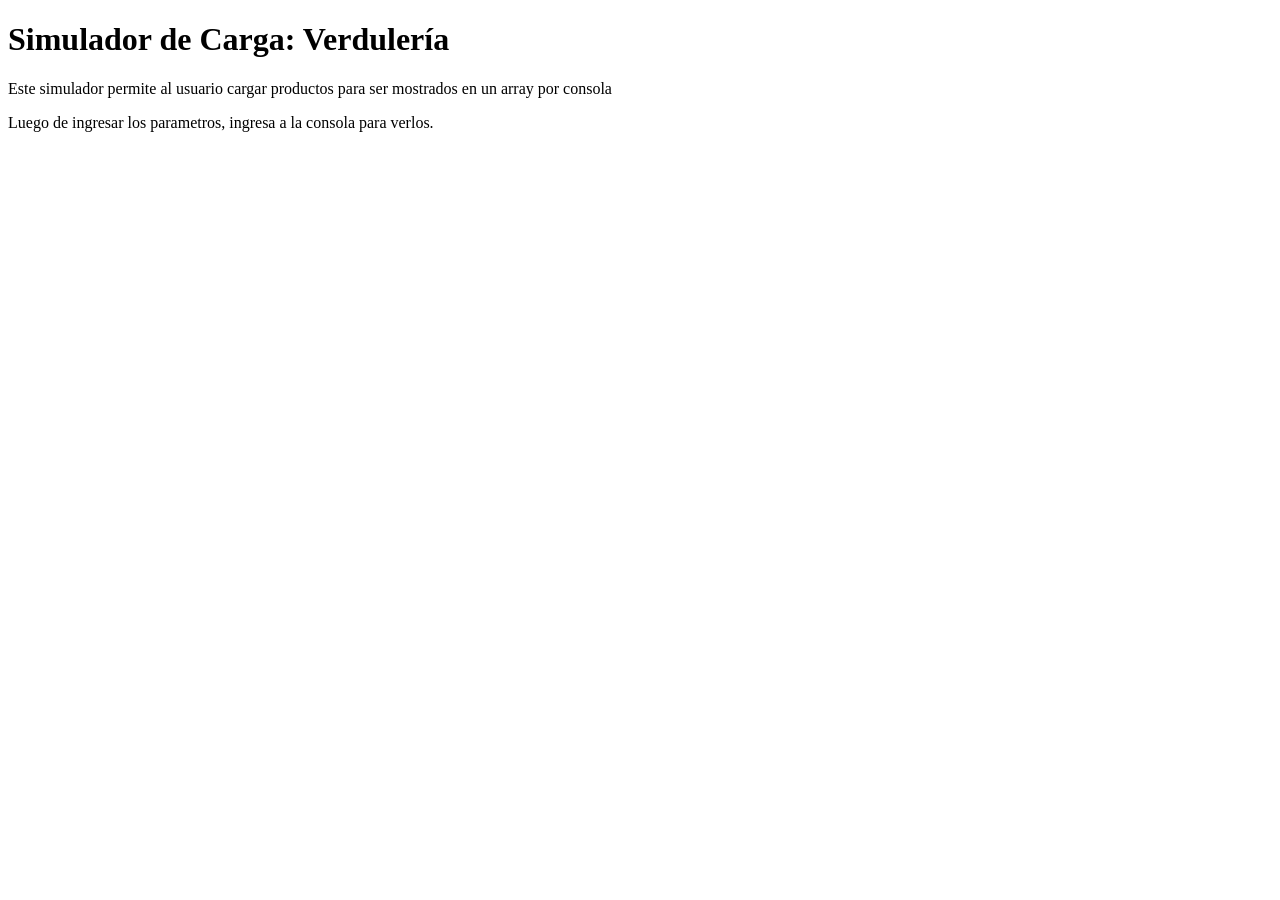
<file: EntregableN°1/index.html>
<!DOCTYPE html>
<html lang="es">
<head>
    <meta charset="UTF-8">
    <meta name="viewport" content="width=device-width, initial-scale=1.0">
    <title>Entregable 1 - Lobo</title>
</head>
<body>
    <h1>Simulador de Carga: Verdulería</h1>
    
    <p>
        Este simulador permite al usuario cargar productos para ser mostrados en un array por consola

    <p>Luego de ingresar los parametros, ingresa a la consola para verlos.</p>

    <script src="main.js"></script>
</body>
</html>
</file>
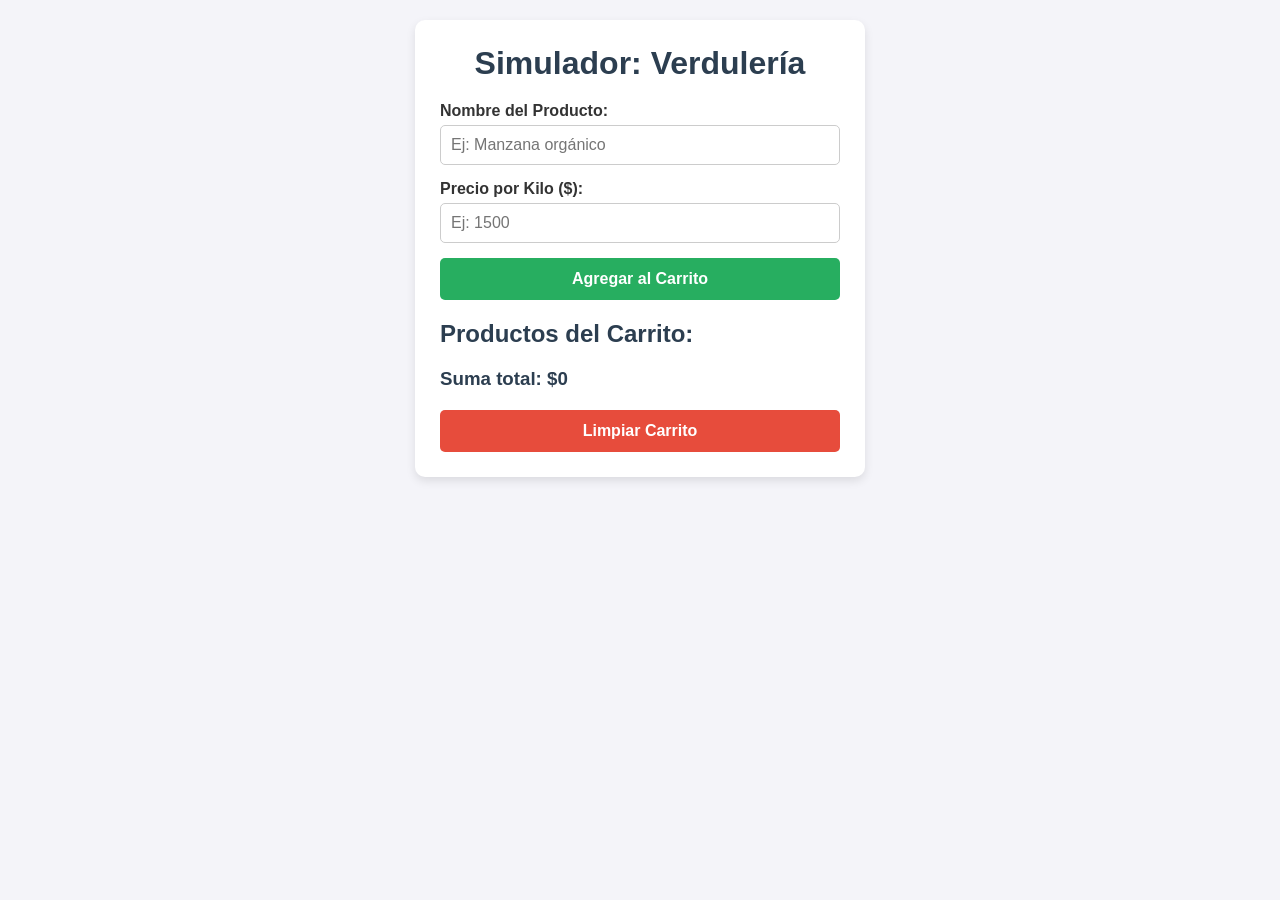
<file: EntregableN°2/index.html>
<!DOCTYPE html>
<html lang="es">
<head>
    <meta charset="UTF-8">
    <meta name="viewport" content="width=device-width, initial-scale=1.0">
    <title>Simulador de Verdulería - Entregable 2</title>
    <link rel="stylesheet" href="./css/styles.css">
</head>
<body>
    <div class="contenedor">
        <h1>Simulador: Verdulería</h1>
        
        <form id="formularioProducto">
            <div class="input-group">
                <label for="nombreProducto">Nombre del Producto:</label>
                <input type="text" id="nombreProducto" placeholder="Ej: Manzana orgánico" required>
            </div>
            <div class="input-group">
                <label for="precioProducto">Precio por Kilo ($):</label>
                <input type="number" id="precioProducto" placeholder="Ej: 1500" required min="1">
            </div>
            <button type="submit" class="btn">Agregar al Carrito</button>
        </form>

        <h2>Productos del Carrito:</h2>
        <ul id="listaProductos"></ul>
        <h3 id="totalPrecio">Total a abonar:$0</h3>

        <button id="btnLimpiar" class="btn btn-rojo">Limpiar Carrito</button>
    </div>

    <script src="./js/main.js"></script>
</body>
</html>
</file>
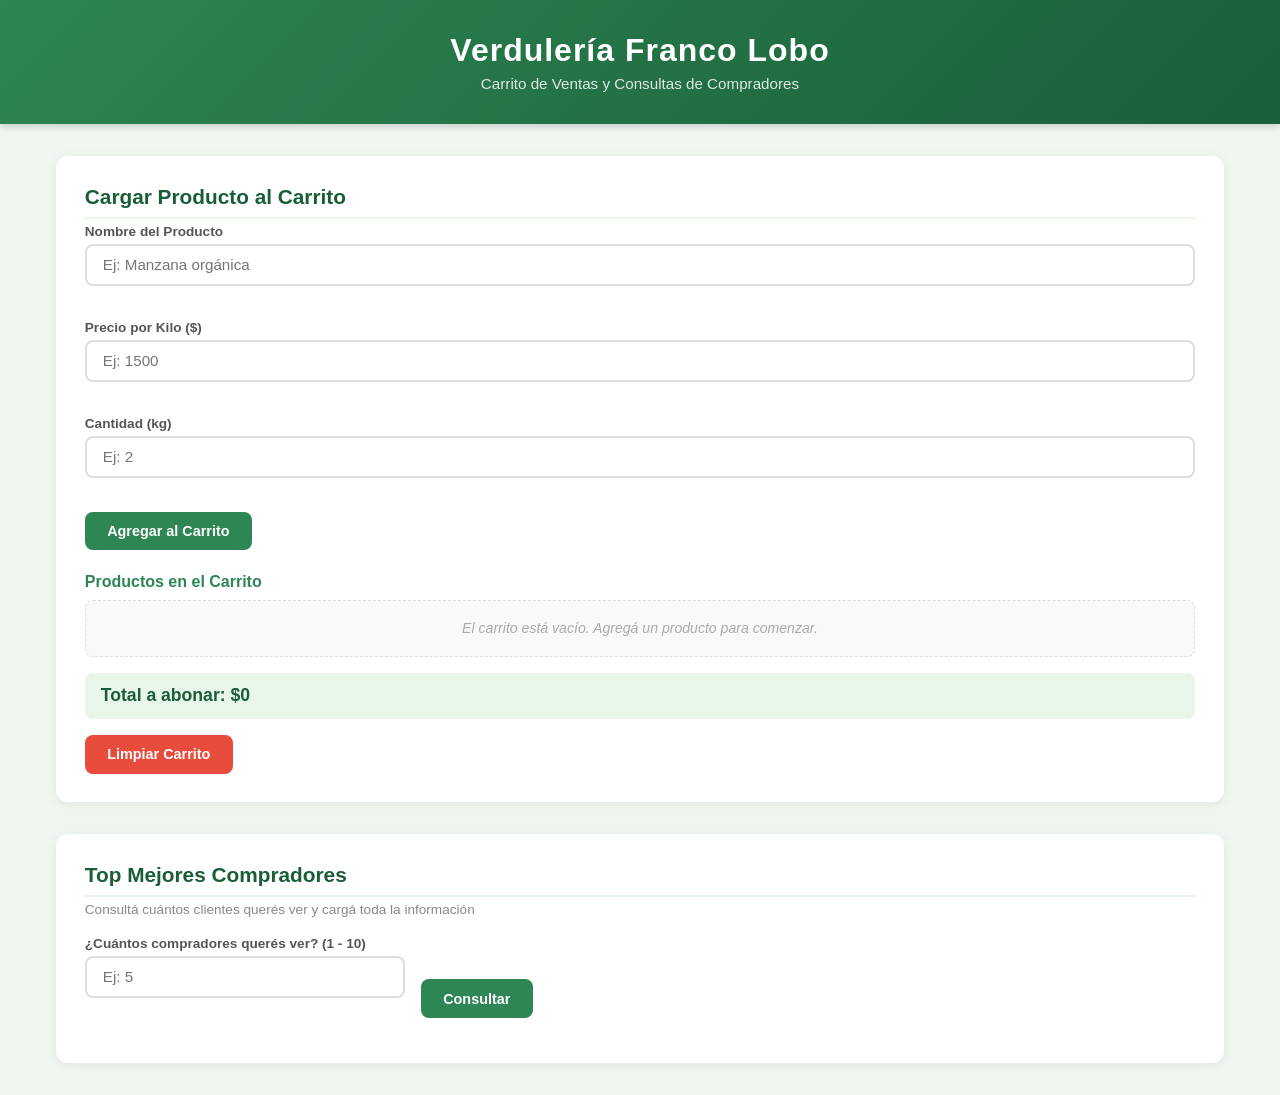
<file: Entrga Final/index.html>
<!DOCTYPE html>
<html lang="es">
<head>
    <meta charset="UTF-8">
    <meta name="viewport" content="width=device-width, initial-scale=1.0">
    <title>Verdulería Franco Lobo - Sistema de Gestión</title>
    <link rel="stylesheet" href="./css/styles.css">
</head>
<body>

    <header>
        <h1>Verdulería Franco Lobo</h1>
        <p class="subtitulo">Carrito de Ventas y Consultas de Compradores</p>
    </header>

    <main>

        <!-- SECCIÓN: CARRITO (base del EntregableN°2, con las mejoras solicitadas por el profesor)  -->
        <section class="seccion" id="seccion-carrito">
            <h2>Cargar Producto al Carrito</h2>

            <form id="formularioProducto">
                <div class="input-group">
                    <label for="nombreProducto">Nombre del Producto</label>
                    <input type="text" id="nombreProducto" placeholder="Ej: Manzana orgánica" autocomplete="off">
                    <span class="error-msg" id="errorNombre"></span>
                </div>
                <div class="input-group">
                    <label for="precioProducto">Precio por Kilo ($)</label>
                    <input type="number" id="precioProducto" placeholder="Ej: 1500" min="1">
                    <span class="error-msg" id="errorPrecio"></span>
                </div>
                <div class="input-group">
                    <label for="cantidadProducto">Cantidad (kg)</label>
                    <input type="number" id="cantidadProducto" placeholder="Ej: 2" min="0.1" step="0.1">
                    <span class="error-msg" id="errorCantidad"></span>
                </div>
                <button type="submit" class="btn btn-verde">Agregar al Carrito</button>
            </form>

            <div id="toast" class="toast oculto"></div>

            <h3>Productos en el Carrito</h3>
            <ul id="listaProductos"></ul>

            <div class="totales">
                <p id="totalPrecio">Total a abonar: $0</p>
            </div>

            <button id="btnLimpiar" class="btn btn-rojo">Limpiar Carrito</button>
        </section>

        <!-- SECCIÓN: TOP COMPRADORES + CONTROL (JSONPlaceholder/users) -->
        <section class="seccion" id="seccion-compradores">
            <h2>Top Mejores Compradores</h2>
            <p class="seccion-desc">Consultá cuántos clientes querés ver y cargá toda la información</p>

            <div class="consultar-bar">
                <div class="input-group consultar-input">
                    <label for="inputLimite">¿Cuántos compradores querés ver? (1 - 10)</label>
                    <input type="number" id="inputLimite" placeholder="Ej: 5">
                    <span class="error-msg" id="errorLimite"></span>
                </div>
                <button id="btnConsultar" class="btn btn-verde">Consultar</button>
            </div>

            <div id="loadingCompradores" class="loading oculto">Cargando compradores...</div>
            <div id="errorCompradores" class="error-api oculto"></div>
            <div id="listaCompradores" class="grid-cards"></div>
        </section>

    </main>

    <script src="./js/index.js"></script>
</body>
</html>
</file>
<file: EntregableN°2/css/styles.css>
* {
    box-sizing: border-box;
    margin: 0;
    padding: 0;
}

body {
    font-family: Arial, sans-serif;
    background-color: #f4f4f9;
    color: #333;
    display: flex;
    justify-content: center;
    padding: 20px;
}

.contenedor {
    width: 100%;
    max-width: 450px;
    background: #ffffff;
    padding: 25px;
    border-radius: 10px;
    box-shadow: 0px 4px 10px rgba(0,0,0,0.1);
}

h1 {
    text-align: center;
    margin-bottom: 20px;
    color: #2c3e50;
}

h2, h3 {
    margin-top: 20px;
    color: #2c3e50;
}

.input-group {
    margin-bottom: 15px;
}

.input-group label {
    display: block;
    margin-bottom: 5px;
    font-weight: bold;
}

input {
    width: 100%;
    padding: 10px;
    border: 1px solid #ccc;
    border-radius: 5px;
    font-size: 16px;
}

.btn {
    width: 100%;
    background-color: #27ae60;
    color: white;
    padding: 12px;
    border: none;
    border-radius: 5px;
    font-size: 16px;
    cursor: pointer;
    font-weight: bold;
    transition: background-color 0.3s ease;
}

.btn:hover {
    background-color: #219150;
}

.btn-rojo {
    background-color: #e74c3c;
    margin-top: 20px;
}

.btn-rojo:hover {
    background-color: #c0392b;
}

ul {
    list-style-type: none;
    margin-top: 10px;
}

li {
    background: #ecf0f1;
    margin-bottom: 8px;
    padding: 10px;
    border-radius: 5px;
    display: flex;
    justify-content: space-between;
    align-items: center;
}
</file>
<file: Entrga Final/css/styles.css>
/* =========================================
   RESET & BASE
   ========================================= */
*, *::before, *::after {
    box-sizing: border-box;
    margin: 0;
    padding: 0;
}

body {
    font-family: 'Segoe UI', Tahoma, Geneva, Verdana, sans-serif;
    background-color: #f0f7f0;
    color: #2d3436;
    min-height: 100vh;
}

/* =========================================
   HEADER
   ========================================= */
header {
    background: linear-gradient(135deg, #2d8653, #1a5e38);
    color: white;
    padding: 2rem;
    text-align: center;
    box-shadow: 0 2px 8px rgba(0, 0, 0, 0.2);
}

header h1 {
    font-size: 2rem;
    letter-spacing: 1px;
}

header .subtitulo {
    margin-top: 0.4rem;
    opacity: 0.85;
    font-size: 0.95rem;
}

/* =========================================
   MAIN LAYOUT
   ========================================= */
main {
    max-width: 1200px;
    margin: 0 auto;
    padding: 2rem 1rem;
    display: flex;
    flex-direction: column;
    gap: 2rem;
}

/* =========================================
   SECCIONES
   ========================================= */
.seccion {
    background: white;
    border-radius: 12px;
    padding: 1.8rem;
    box-shadow: 0 2px 12px rgba(0, 0, 0, 0.07);
}

.seccion h2 {
    color: #1a5e38;
    font-size: 1.3rem;
    margin-bottom: 0.3rem;
    padding-bottom: 0.5rem;
    border-bottom: 2px solid #e8f5e9;
}

.seccion h3 {
    color: #2d8653;
    font-size: 1rem;
    margin: 1.4rem 0 0.6rem;
}

.seccion-desc {
    font-size: 0.85rem;
    color: #888;
    margin-bottom: 1.2rem;
}

/* =========================================
   FORMULARIO
   ========================================= */
.input-group {
    display: flex;
    flex-direction: column;
    margin-bottom: 0.9rem;
}

.input-group label {
    font-size: 0.85rem;
    font-weight: 600;
    color: #555;
    margin-bottom: 0.3rem;
}

.input-group input {
    padding: 0.65rem 1rem;
    border: 2px solid #ddd;
    border-radius: 8px;
    font-size: 0.95rem;
    transition: border-color 0.2s;
    outline: none;
}

.input-group input:focus {
    border-color: #2d8653;
}

.input-group input.input-error {
    border-color: #e74c3c;
}

.error-msg {
    color: #e74c3c;
    font-size: 0.78rem;
    margin-top: 0.25rem;
    min-height: 1rem;
}

/* =========================================
   BOTONES
   ========================================= */
.btn {
    padding: 0.7rem 1.4rem;
    border: none;
    border-radius: 8px;
    cursor: pointer;
    font-size: 0.9rem;
    font-weight: 600;
    transition: opacity 0.2s, transform 0.1s;
}

.btn:active {
    transform: scale(0.97);
}

.btn-verde {
    background-color: #2d8653;
    color: white;
}

.btn-verde:hover {
    opacity: 0.88;
}

.btn-rojo {
    background-color: #e74c3c;
    color: white;
    margin-top: 1rem;
}

.btn-rojo:hover {
    opacity: 0.88;
}

/* =========================================
   CARRITO - ITEMS
   ========================================= */
#listaProductos {
    list-style: none;
    margin: 0.6rem 0 1rem;
    display: flex;
    flex-direction: column;
    gap: 0.5rem;
}

.carrito-vacio {
    text-align: center;
    color: #aaa;
    font-style: italic;
    padding: 1.2rem;
    background: #f9f9f9;
    border-radius: 8px;
    border: 1px dashed #ddd;
    font-size: 0.88rem;
}

.item-carrito {
    display: flex;
    justify-content: space-between;
    align-items: center;
    padding: 0.7rem 1rem;
    border: 1px solid #e8f5e9;
    border-radius: 8px;
    background: #f9fffe;
    animation: slideIn 0.25s ease;
}

.item-info {
    display: flex;
    flex-direction: column;
    gap: 0.2rem;
}

.item-info strong {
    color: #1a5e38;
}

.item-info span {
    font-size: 0.83rem;
    color: #666;
}

.btn-eliminar {
    background: none;
    border: 1.5px solid #e74c3c;
    color: #e74c3c;
    border-radius: 50%;
    width: 28px;
    height: 28px;
    cursor: pointer;
    font-size: 0.75rem;
    display: flex;
    align-items: center;
    justify-content: center;
    transition: background 0.2s, color 0.2s;
    flex-shrink: 0;
}

.btn-eliminar:hover {
    background: #e74c3c;
    color: white;
}

/* =========================================
   TOTALES
   ========================================= */
.totales {
    padding: 0.8rem 1rem;
    background: #e8f5e9;
    border-radius: 8px;
}

#totalPrecio {
    font-weight: 700;
    color: #1a5e38;
    font-size: 1.1rem;
}

/* =========================================
   TOAST (reemplaza al alert)
   ========================================= */
.toast {
    padding: 0.75rem 1.1rem;
    border-radius: 8px;
    font-size: 0.88rem;
    font-weight: 600;
    margin-top: 0.8rem;
    animation: fadeSlide 0.3s ease;
}

.toast-exito {
    background: #d4edda;
    color: #155724;
    border: 1px solid #c3e6cb;
}

.toast-error {
    background: #f8d7da;
    color: #721c24;
    border: 1px solid #f5c6cb;
}

.oculto {
    display: none !important;
}

/* =========================================
   ESTADOS API
   ========================================= */
.loading {
    text-align: center;
    color: #aaa;
    padding: 1.5rem;
    font-style: italic;
}

.error-api {
    color: #c0392b;
    background: #fff5f5;
    padding: 0.8rem 1rem;
    border-radius: 8px;
    border: 1px solid #ffd4d4;
    font-size: 0.9rem;
}

/* =========================================
   GRID DE CARDS (compradores)
   ========================================= */
.grid-cards {
    display: grid;
    grid-template-columns: repeat(auto-fill, minmax(220px, 1fr));
    gap: 1rem;
}

.card {
    border-radius: 10px;
    padding: 1.2rem;
    transition: transform 0.2s, box-shadow 0.2s;
}

.card:hover {
    transform: translateY(-3px);
    box-shadow: 0 6px 18px rgba(0, 0, 0, 0.1);
}

/* Card Compradores */
.card-comprador {
    background: #e8f5e9;
    border: 1px solid #c8e6c9;
}

.ranking {
    font-size: 1.5rem;
    font-weight: 800;
    color: #2d8653;
    margin-bottom: 0.4rem;
}

.card-comprador h4 {
    color: #1a5e38;
    margin-bottom: 0.5rem;
    font-size: 0.95rem;
}

.detalle {
    font-size: 0.8rem;
    color: #666;
    margin-bottom: 0.25rem;
    line-height: 1.4;
}

/* =========================================
   ANIMACIONES
   ========================================= */
@keyframes fadeSlide {
    from { opacity: 0; transform: translateY(-6px); }
    to   { opacity: 1; transform: translateY(0); }
}

@keyframes slideIn {
    from { opacity: 0; transform: translateX(-10px); }
    to   { opacity: 1; transform: translateX(0); }
}

/* =========================================
   CONSULTAR BAR
   ========================================= */
.consultar-bar {
    display: flex;
    align-items: flex-end;
    gap: 1rem;
    margin-bottom: 1rem;
}

.consultar-input {
    flex: 1;
    max-width: 320px;
    margin-bottom: 0;
}

.consultar-bar .btn {
    white-space: nowrap;
    margin-bottom: 0;
    /* alineado con el input, no con el label */
    align-self: flex-end;
}

@media (max-width: 500px) {
    .consultar-bar {
        flex-direction: column;
        align-items: stretch;
    }
    .consultar-input {
        max-width: 100%;
    }
}

/* =========================================
   RESPONSIVE
   ========================================= */
@media (max-width: 768px) {
    header h1 {
        font-size: 1.5rem;
    }

    .grid-cards {
        grid-template-columns: 1fr;
    }
}
</file>
